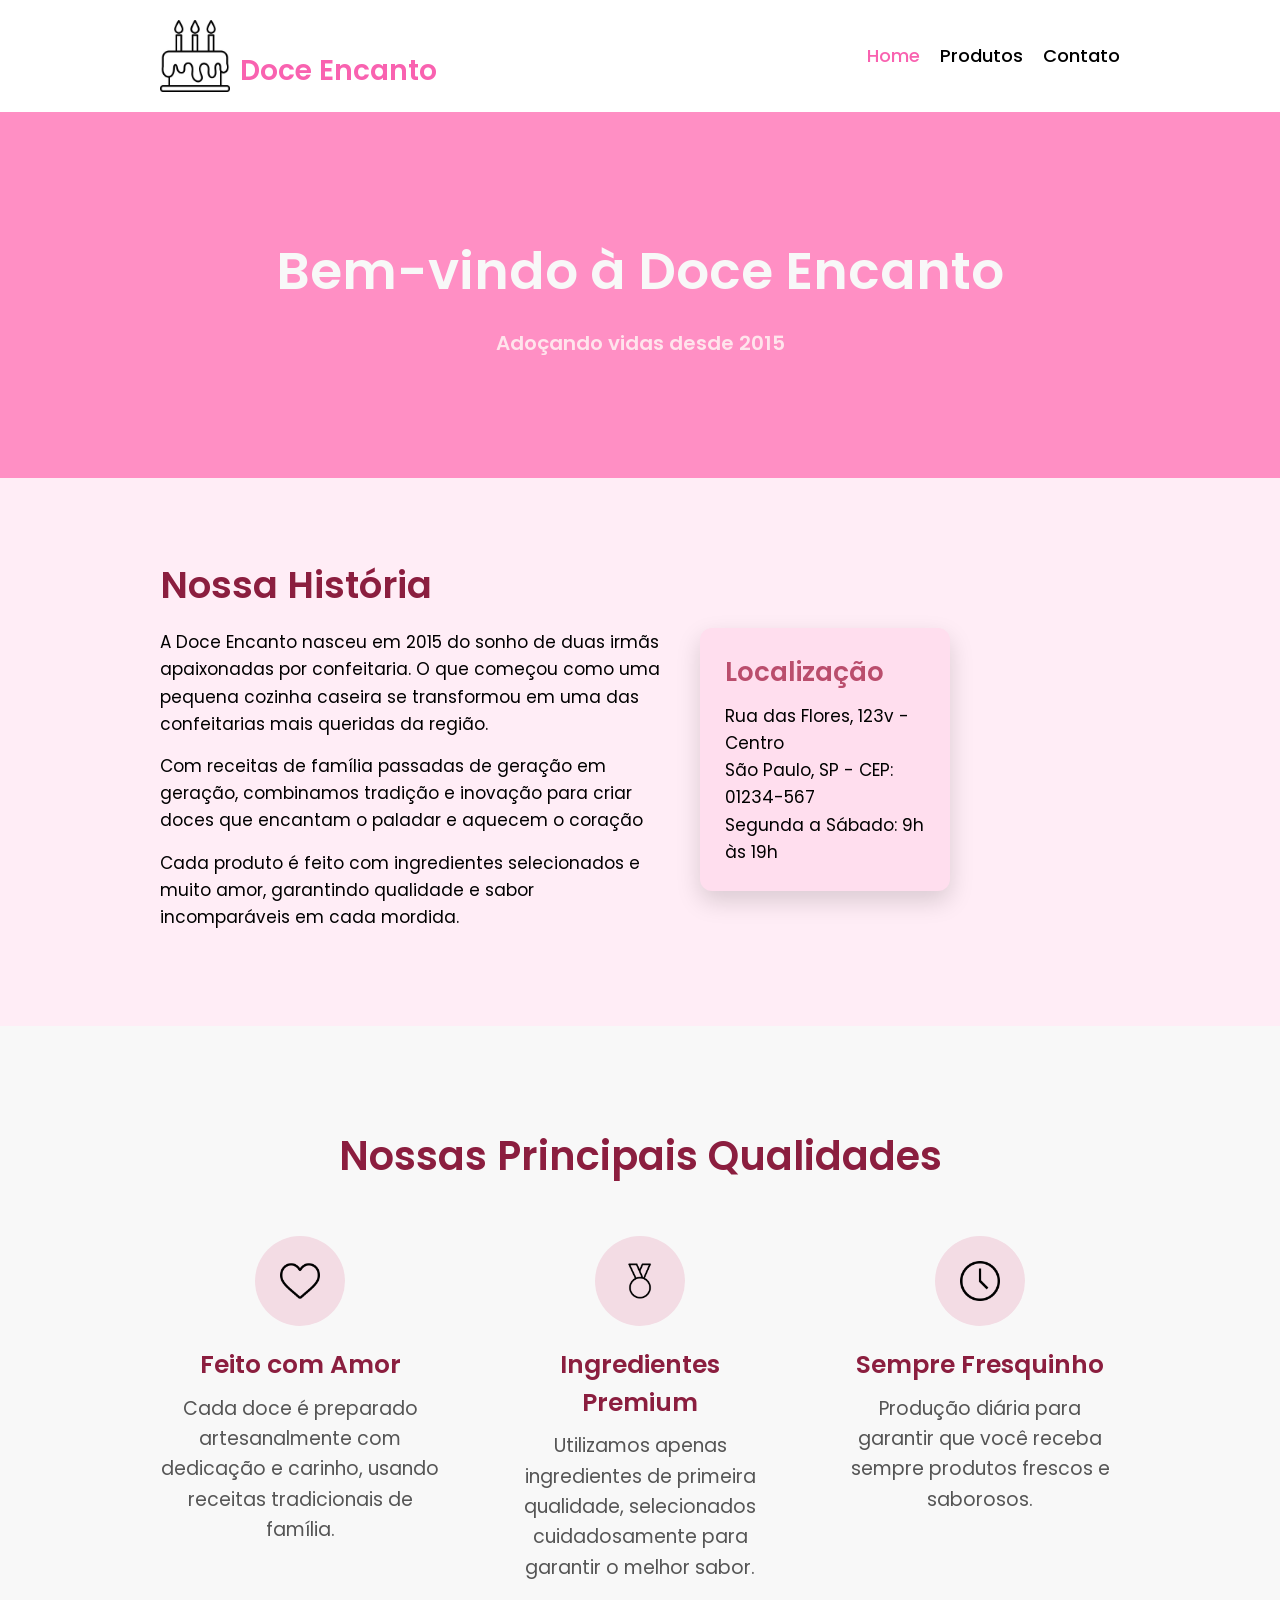
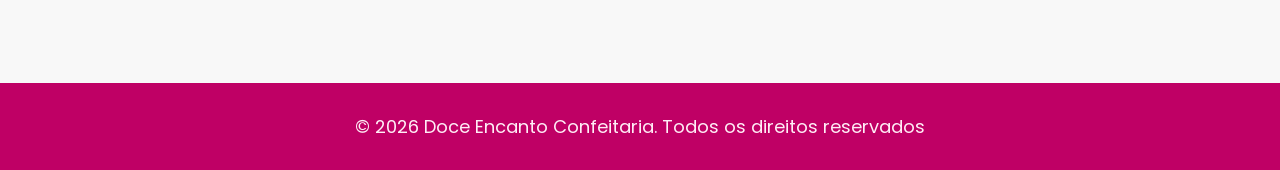
<file: index.html>
<!DOCTYPE html>
<html lang="pt-br">
	<head>
		<meta charset="UTF-8">
		<meta name="viewport" content="width=device-width, initial-scale=1.0">
		<title>Doce Encanto</title>
		<link rel="stylesheet" href="reset.css">
        <link rel="stylesheet" href="confeitaria-style.css">
		<link href="https://fonts.googleapis.com/css2?family=Poppins:wght@300;400;500;600;700&display=swap" rel="stylesheet">
	</head>		
	<body>
		<header>
            <div class="caixa">
                <div class="logo-area">
                    <img src="imagens/logo.png" alt="Logo da Doce Encanto">
                    <p class="id">Doce Encanto</p>
                </div>

                <nav>
                    <ul class="navegacao">
                        <li><a href="index.html" class="ativo">Home</a></li>
                        <li><a href="confeitaria-produtos.html">Produtos</a></li>
                        <li><a href="confeitaria-contato.html">Contato</a></li>
                    </ul>
                </nav>
            </div>
        </header>

		<main>
			<section class="hero">
				<h1>Bem-vindo à Doce Encanto</h1>
                <p> Adoçando vidas desde 2015</p>
            </section>

            <section class="sobre">

                <div class="texto-sobre">
                    <div class="historia">
                        <h2>Nossa História</h2> 

                        <p>
                            A Doce Encanto nasceu em 2015 do sonho de duas irmãs apaixonadas 
                            por confeitaria. O que começou como uma pequena cozinha caseira 
                            se transformou em uma das confeitarias mais queridas da região.
                        </p>

                        <p>
                            Com receitas de família passadas de geração em geração, 
                            combinamos tradição e inovação para criar doces que encantam 
                            o paladar e aquecem o coração
                        </p>                

                        <p>
                            Cada produto é feito com ingredientes selecionados e muito amor, 
                            garantindo qualidade e sabor incomparáveis em cada mordida.
                        </p>
                        
                    </div>

                    <div class="localizacao">
                        <h3>Localização</h3>

                        <p>Rua das Flores, 123v - Centro</p>

                        <p>São Paulo, SP - CEP: 01234-567</p>

                        <p>Segunda a Sábado: 9h às 19h</p>
                    </div>
                </div>
            </section>

            <section class="qualidades">

                <h2>Nossas Principais Qualidades</h2>

                <div class="cards">

                    <div class="card">
                        <div class="icon">
                            <img src="imagens/coracao.png" alt="Feito com amor">
                        </div>
                        <h3>Feito com Amor</h3>
                        <p>
                            Cada doce é preparado artesanalmente com dedicação e carinho,
                            usando receitas tradicionais de família.
                        </p>
                    </div>

                    <div class="card">
                        <div class="icon">
                            <img src="imagens/medalha.png" alt="Ingredientes premium">
                        </div>
                        <h3>Ingredientes Premium</h3>
                        <p>
                            Utilizamos apenas ingredientes de primeira qualidade,
                            selecionados cuidadosamente para garantir o melhor sabor.
                        </p>
                    </div>

                    <div class="card">
                        <div class="icon">
                            <img src="imagens/relogio.png" alt="Sempre fresquinho">
                        </div>
                        <h3>Sempre Fresquinho</h3>
                        <p>
                            Produção diária para garantir que você receba sempre
                            produtos frescos e saborosos.
                        </p>
                    </div>

                </div>
            </section>

		</main>
		<footer>
            <p class="copyright">&copy; 2026 Doce Encanto Confeitaria. Todos os direitos reservados</p>
        </footer>

	</body>
</html>
</file>
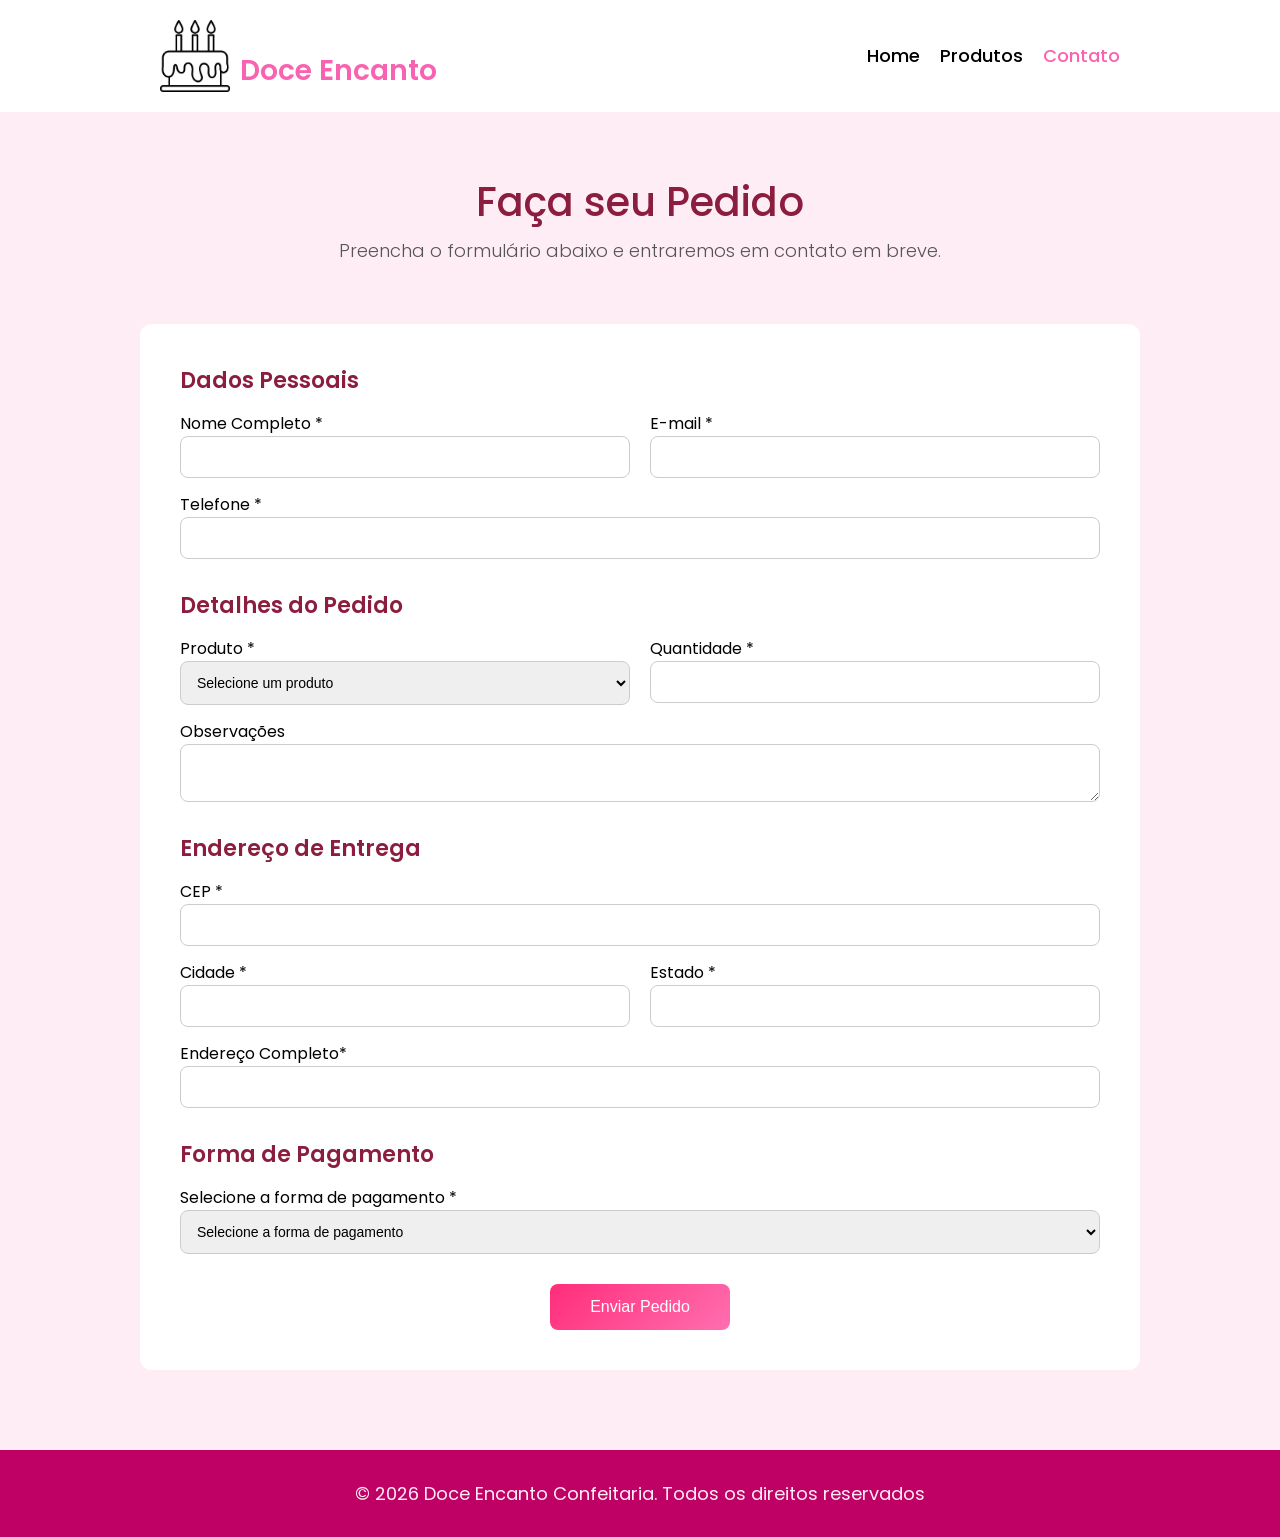
<file: confeitaria-contato.html>
<!DOCTYPE html>
<html lang="pt-br">
	<head>
		<meta charset="UTF-8">
		<meta name="viewport" content="width=device-width, initial-scale=1.0">
		<title>Doce Encanto</title>
		<link rel="stylesheet" href="reset.css">
        <link rel="stylesheet" href="confeitaria-style.css">
		<link href="https://fonts.googleapis.com/css2?family=Poppins:wght@300;400;500;600;700&display=swap" rel="stylesheet">
	</head>		
	<body class="pagina-contato">
		<header>
            <div class="caixa">
                <div class="logo-area">
                    <img src="imagens/logo.png" alt="Logo da Doce Encanto">
                    <p class="id">Doce Encanto</p>
                </div>

                <nav>
                    <ul class="navegacao">
                        <li><a href="index.html">Home</a></li>
                        <li><a href="confeitaria-produtos.html">Produtos</a></li>
                        <li><a href="confeitaria-contato.html" class="ativo">Contato</a></li>
                    </ul>
                </nav>
            </div>
        </header>

        <main>
            <section class="titulo-contato">
                <h1>Faça seu Pedido</h1>
                <p>Preencha o formulário abaixo e entraremos em contato em breve.</p>
            </section>

            <section class="container-contato">
                <div class="formulario-contato">
                    <form>
                        <div class="dados-pessoais">
                            <h3>Dados Pessoais</h3>

                            <div class="linha">
                                <div class="campo">
                                    <label>Nome Completo *</label>
                                    <input type="text" id="nome" name="nome" required>
                                </div>

                                <div class="campo">
                                    <label>E-mail *</label>
                                    <input type="email" id="email" name="email" required>
                                </div>
                            </div>

                            <div class="campo">
                                <label>Telefone *</label>
                                <input type="tel" id="telefone" name="telefone" required>
                            </div>
                        </div>

                        <div class="detalhes-pedido">
                            <h3>Detalhes do Pedido</h3>

                            <div class="linha">
                                <div class="campo">
                                    <label>Produto *</label>
                                
                                    <select id="produto" name="produto" required>
                                        <option value="" disabled selected>Selecione um produto</option>

                                        <optgroup label="Bolos">
                                            <option>Bolo de Chocolate - R$65,00</option>
                                            <option>Bolo de Morango - R$70,00</option>
                                            <option>Bolo Red Velvet - R$75,00</option>
                                        </optgroup>

                                        <optgroup label="Cookies">
                                            <option>Cookie de Baunilha - R$12,00</option>
                                            <option>Cookie de Chocolate - R$15,00</option>
                                            <option>Cookie Red Velvet - R$18,00</option>
                                        </optgroup>

                                        <optgroup label="Sonhos">
                                            <option>Sonho de Creme - R$13,00</option>
                                            <option>Sonho de Doce de Leite - R$14,00</option>
                                            <option>Sonho de Chocolate - R$15,00</option>
                                        </optgroup>

                                    </select>
                                </div>
                                
                                <div class="campo">
                                    <label>Quantidade *</label>
                                    <input type="number" id="quantidade" name="quantidade" min="1" required>                                </div>
                            </div>

                            <div class="campo">
                                <label for="observacoes">Observações</label>
                                <textarea id="observacoes" name="observacoes"></textarea>
                            </div>


                        </div>

                        <div class="endereco-entrega">
                            <h3>Endereço de Entrega</h3>

                            <div class="campo">
                                <label>CEP *</label>
                                <input type="text" id="cep" name="cep" required>
                            </div>

                            <div class="linha">
                                <div class="campo">
                                    <label>Cidade *</label>
                                    <input type="text" id="cidade" name="cidade" required>
                                </div>

                                <div class="campo">
                                    <label>Estado *</label>
                                    <input type="text" id="estado" name="estado" required>
                                </div>
                            </div>

                            <div class="campo">
                                <label>Endereço Completo*</label>
                                <input type="text" id="endereco" name="endereco" required>
                            </div>
                        </div>

                        <div class="forma-pagamento">
                            <h3> Forma de Pagamento</h3>

                            <div class="campo">
                                <label>Selecione a forma de pagamento *</label>

                                <select id="pagamento" name="pagamento" required>
                                    <option value="" disabled selected>Selecione a forma de pagamento</option>

                                    <optgroup label="Pagar Agora">
                                        <option>Pix</option>
                                        <option>Cartão de Débito</option>
                                        <option>Cartão de Crédito</option>
                                    </optgroup>

                                    <optgroup label="Pagar na Entrega">
                                        <option>Dinheiro</option>
                                        <option>Cartão de Débito</option>
                                        <option>Cartão de Crédito</option>
                                    </optgroup>
                                </select>
                            </div>
                        </div>

                        <div class="botao-enviar">
                            <button type="submit">Enviar Pedido</button>
                        </div>
                    </form>
                </div>

            </section>

        </main>

		<footer>
            <p class="copyright">&copy; 2026 Doce Encanto Confeitaria. Todos os direitos reservados</p>
        </footer>

	</body>
</html>
</file>
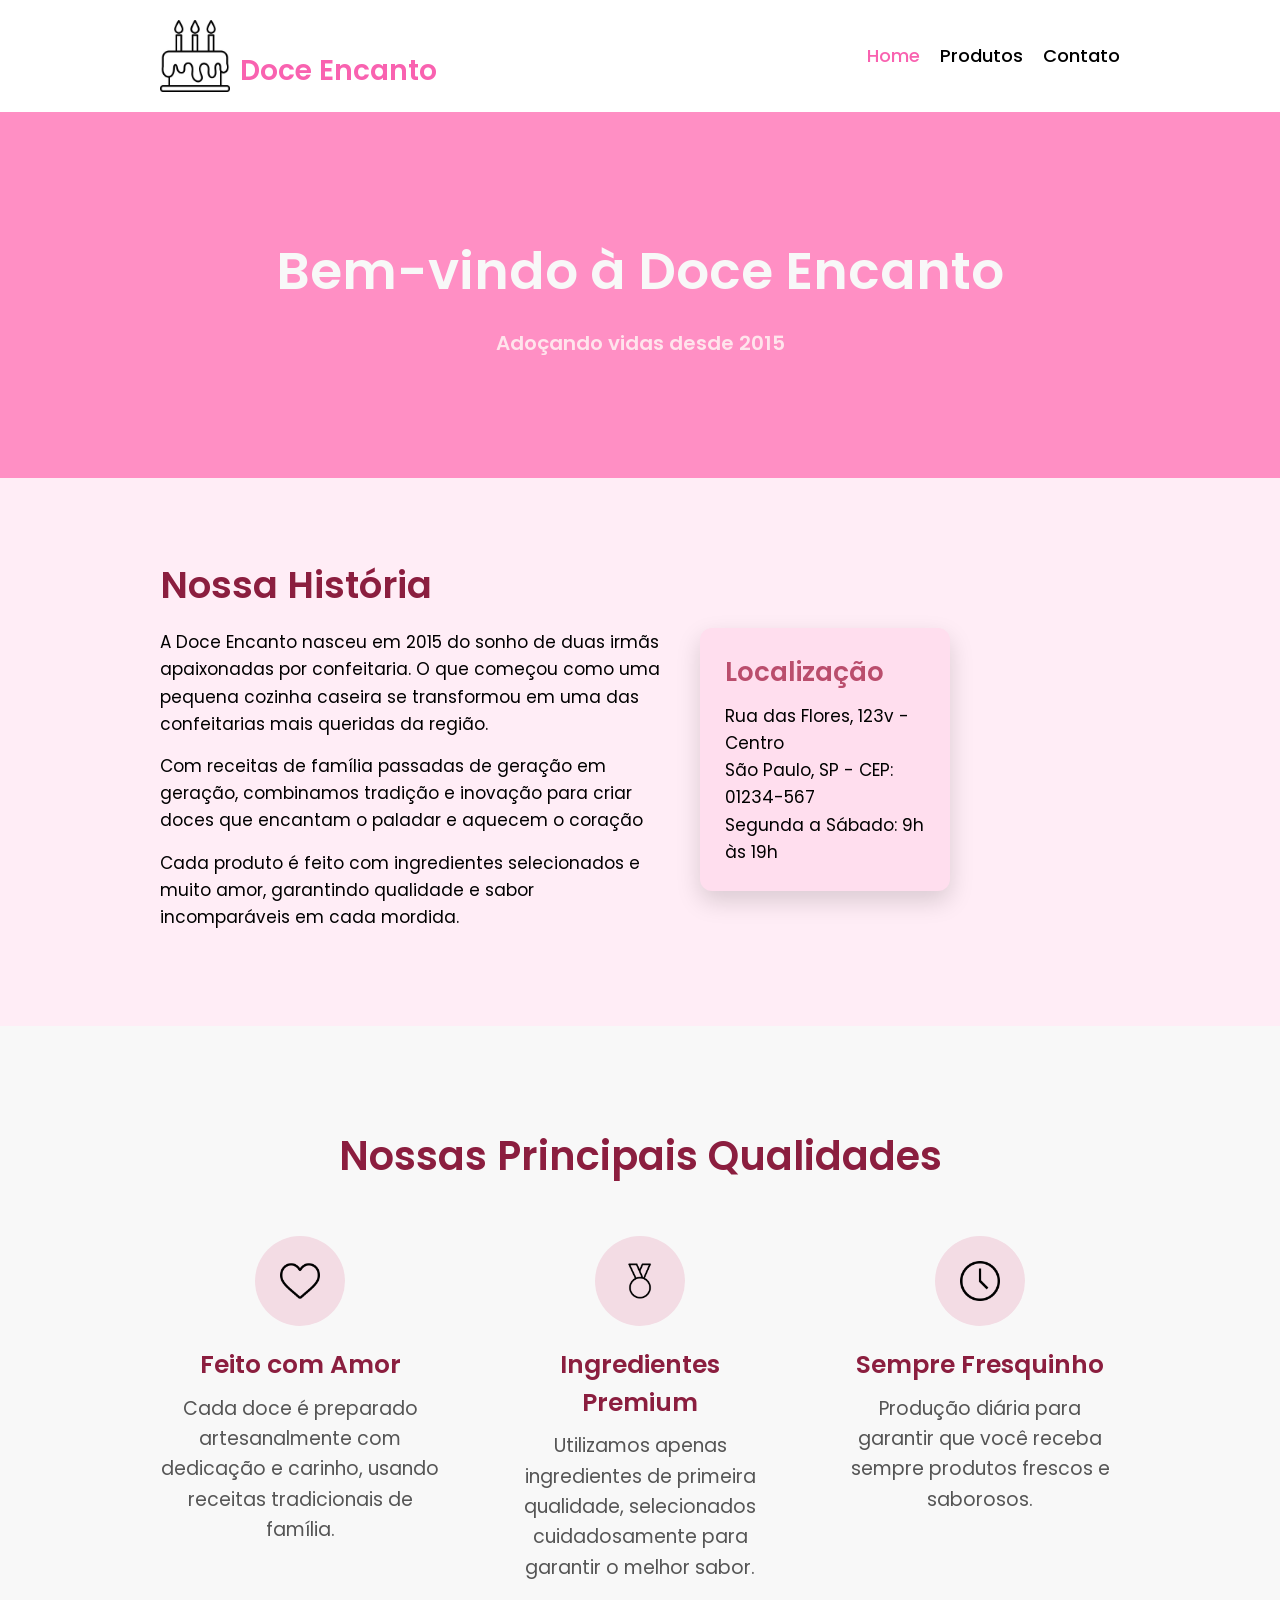
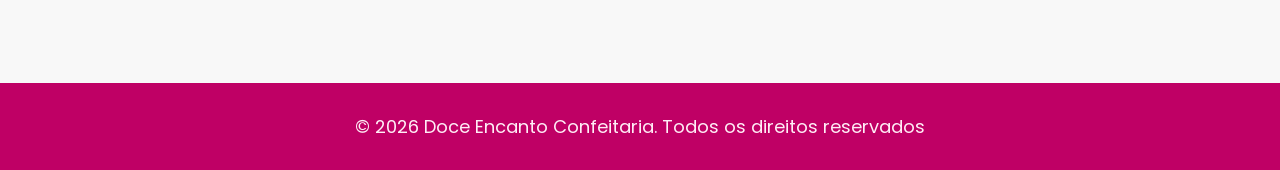
<file: confeitaria-home.html>
<!DOCTYPE html>
<html lang="pt-br">
	<head>
		<meta charset="UTF-8">
		<meta name="viewport" content="width=device-width">
		<title>Doce Encanto</title>
		<link rel="stylesheet" href="reset.css">
        <link rel="stylesheet" href="confeitaria-style.css">
		<link href="https://fonts.googleapis.com/css2?family=Poppins:wght@300;400;500;600;700&display=swap" rel="stylesheet">
	</head>		
	<body>
		<header>
            <div class="caixa">
                <div class="logo-area">
                    <img src="imagens/logo.png" alt="Logo da Doce Encanto">
                    <p class="id">Doce Encanto</p>
                </div>

                <nav>
                    <ul class="navegacao">
                        <li><a href="index.html" class="ativo">Home</a></li>
                        <li><a href="confeitaria-produtos.html">Produtos</a></li>
                        <li><a href="confeitaria-contato.html">Contato</a></li>
                    </ul>
                </nav>
            </div>
        </header>

		<main>
			<section class="hero">
				<h1>Bem-vindo à Doce Encanto</h1>
                <p> Adoçando vidas desde 2015</p>
            </section>

            <section class="sobre">

                <div class="texto-sobre">
                    <div class="historia">
                        <h2>Nossa História</h2> 

                        <p>
                            A Doce Encanto nasceu em 2015 do sonho de duas irmãs apaixonadas 
                            por confeitaria. O que começou como uma pequena cozinha caseira 
                            se transformou em uma das confeitarias mais queridas da região.
                        </p>

                        <p>
                            Com receitas de família passadas de geração em geração, 
                            combinamos tradição e inovação para criar doces que encantam 
                            o paladar e aquecem o coração
                        </p>                

                        <p>
                            Cada produto é feito com ingredientes selecionados e muito amor, 
                            garantindo qualidade e sabor incomparáveis em cada mordida.
                        </p>
                        
                    </div>

                    <div class="localizacao">
                        <h3>Localização</h3>

                        <p>Rua das Flores, 123v - Centro</p>

                        <p>São Paulo, SP - CEP: 01234-567</p>

                        <p>Segunda a Sábado: 9h às 19h</p>
                    </div>
                </div>
            </section>

            <section class="qualidades">

                <h2>Nossas Principais Qualidades</h2>

                <div class="cards">

                    <div class="card">
                        <div class="icon">
                            <img src="imagens/coracao.png" alt="Feito com amor">
                        </div>
                        <h3>Feito com Amor</h3>
                        <p>
                            Cada doce é preparado artesanalmente com dedicação e carinho,
                            usando receitas tradicionais de família.
                        </p>
                    </div>

                    <div class="card">
                        <div class="icon">
                            <img src="imagens/medalha.png" alt="Ingredientes premium">
                        </div>
                        <h3>Ingredientes Premium</h3>
                        <p>
                            Utilizamos apenas ingredientes de primeira qualidade,
                            selecionados cuidadosamente para garantir o melhor sabor.
                        </p>
                    </div>

                    <div class="card">
                        <div class="icon">
                            <img src="imagens/relogio.png" alt="Sempre fresquinho">
                        </div>
                        <h3>Sempre Fresquinho</h3>
                        <p>
                            Produção diária para garantir que você receba sempre
                            produtos frescos e saborosos.
                        </p>
                    </div>

                </div>
            </section>

		</main>
		<footer>
            <p class="copyright">&copy; 2026 Doce Encanto Confeitaria. Todos os direitos reservados</p>
        </footer>

	</body>
</html>
</file>
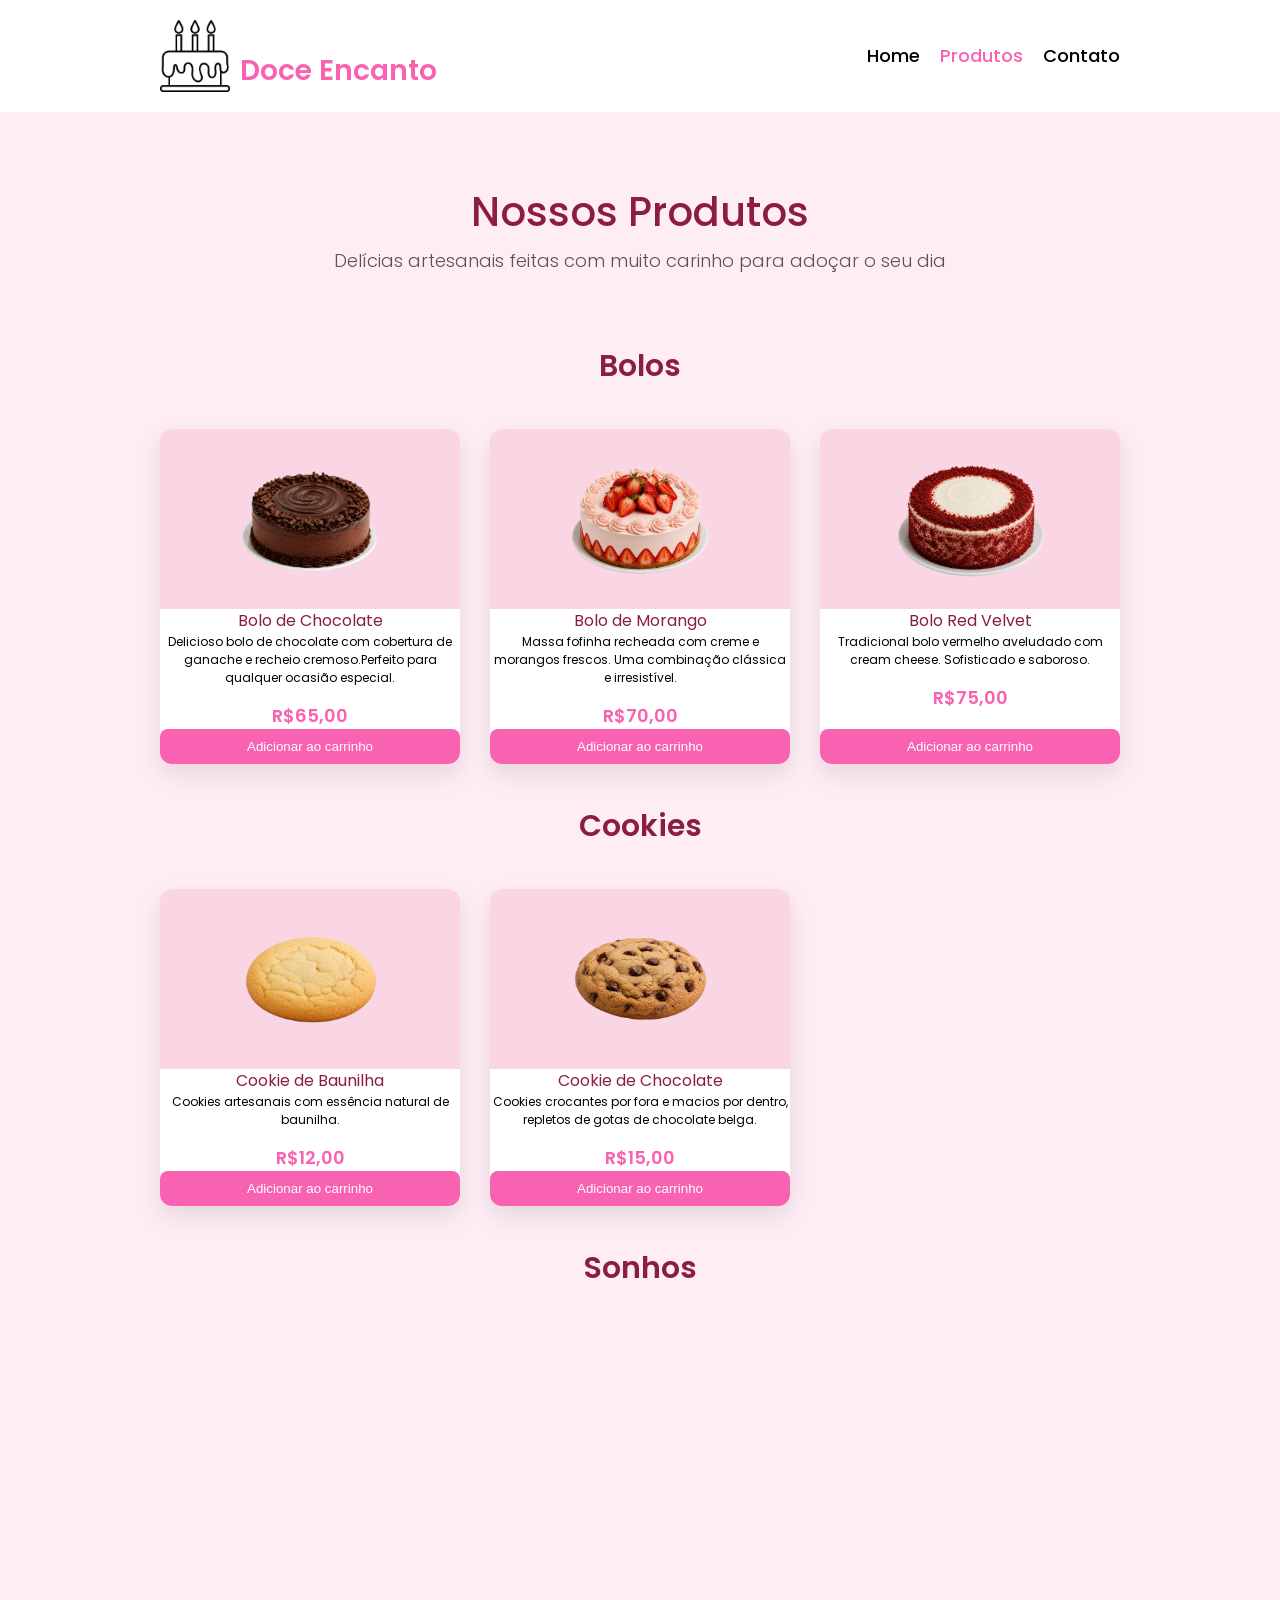
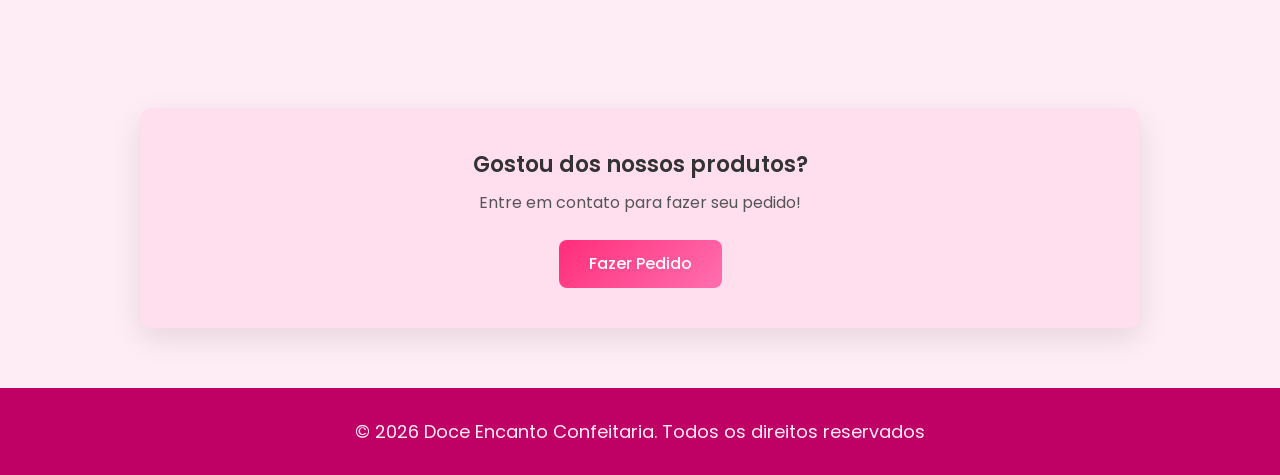
<file: confeitaria-produtos.html>
<!DOCTYPE html>
<html lang="pt-br">
	<head>
		<meta charset="UTF-8">
		<meta name="viewport" content="width=device-width, initial-scale=1.0">
		<title>Doce Encanto</title>
		<link rel="stylesheet" href="reset.css">
        <link rel="stylesheet" href="confeitaria-style.css">
		<link href="https://fonts.googleapis.com/css2?family=Poppins:wght@300;400;500;600;700&display=swap" rel="stylesheet">
	</head>		
	<body class="pagina-produtos">
		<header>
            <div class="caixa">
                <div class="logo-area">
                    <img src="imagens/logo.png" alt="Logo da Doce Encanto">
                    <p class="id">Doce Encanto</p>
                </div>

                <nav>
                    <ul class="navegacao">
                        <li><a href="index.html">Home</a></li>
                        <li><a href="confeitaria-produtos.html" class="ativo">Produtos</a></li>
                        <li><a href="confeitaria-contato.html">Contato</a></li>
                    </ul>
                </nav>
            </div>
        </header>

        <main>
            <section class="titulo-pagina">
                <h1>Nossos Produtos</h1>
                <p>
                    Delícias artesanais feitas com muito carinho para adoçar o seu dia
                </p>
            </section>
            
            <section class="categoria">
                <h2>Bolos</h2>

                <ul class="lista-produtos">

                    <li class="produto">

                        <div class="produto-topo">
                            <img src="imagens/bolo-chocolate.png" 
                            alt="Bolo de Chcolate com cobertura de ganache">
                        </div>

                        <div class="produto-info">
                            <h3>Bolo de Chocolate</h3>

                            <p>
                                Delicioso bolo de chocolate com cobertura de ganache e 
                                recheio cremoso.Perfeito para qualquer ocasião especial.
                            </p>

                            <span class="preco">R$65,00</span>

                            <button class="botao-carrinho">Adicionar ao carrinho</button>
                        </div>
                    </li>

                    <li class="produto">

                        <div class="produto-topo">
                            <img src="imagens/bolo-morango.png" alt="Bolo de Morango">
                        </div>

                        <div class="produto-info">
                            <h3>Bolo de Morango</h3>

                            <p>
                                Massa fofinha recheada com creme e morangos frescos. 
                                Uma combinação clássica e irresistível.
                            </p>

                            <span class="preco">R$70,00</span>

                            <button class="botao-carrinho">Adicionar ao carrinho</button>
                        </div>
                    </li>

                    <li class="produto">

                        <div class="produto-topo">
                            <img src="imagens/bolo-redvelvet.png" alt="Bolo Red Velvet">
                        </div>

                        <div class="produto-info">
                            <h3>Bolo Red Velvet</h3>

                            <p>
                                Tradicional bolo vermelho aveludado com cream cheese. 
                                Sofisticado e saboroso.
                            </p>

                            <span class="preco">R$75,00</span>

                            <button class="botao-carrinho">Adicionar ao carrinho</button>
                        </div>
                    </li>
                    
                </ul>
            </section>

            <section class="categoria">
                <h2>Cookies</h2>

                <ul class="lista-produtos">
                    
                    <li class="produto">

                        <div class="produto-topo">
                            <img src="imagens/cookie-baunilha.png" alt="Cookie de Baunilha">
                        </div>

                        <div class="produto-info">
                            <h3>Cookie de Baunilha</h3>

                            <p>
                                Cookies artesanais com essência natural de baunilha.
                            </p>

                            <span class="preco">R$12,00</span>

                            <button class="botao-carrinho">Adicionar ao carrinho</button>
                        </div>
                    </li>

                     <li class="produto">

                        <div class="produto-topo">
                            <img src="imagens/cookie-chocolate.png" alt="Cookie de Chocolate">
                        </div>

                        <div class="produto-info">
                            <h3>Cookie de Chocolate</h3>

                            <p>
                                Cookies crocantes por fora e macios por dentro, 
                                repletos de gotas de chocolate belga.
                            </p>

                            <span class="preco">R$15,00</span>

                            <button class="botao-carrinho">Adicionar ao carrinho</button>
                        </div>
                    </li>

                    <li class="produto">

                        <div class="produto-topo">
                            <img src="imagens/cookie-redvelvet.png" alt="Cookie Red Velvet">
                        </div>

                        <div class="produto-info">
                            <h3>Cookie Red Velvet</h3>

                            <p>
                                Cookies com massa red velvet e pedaços de chocolate branco. 
                                Simplesmente divino!
                            </p>

                            <span class="preco">R$18,00</span>

                            <button class="botao-carrinho">Adicionar ao carrinho</button>
                        </div>
                    </li>
                </ul>
            </section>

            <section class="categoria">
                <h2>Sonhos</h2>

                <ul class="lista-produtos">

                    <li class="produto">

                        <div class="produto-topo">
                            <img src="imagens/sonho-creme.png" alt="Sonho de Creme">
                        </div>

                        <div class="produto-info">
                            <h3>Sonho de Creme</h3>

                            <p>
                                Clássico sonho recheado com creme de confeiteiro 
                                e coberto com açúcar refinado.
                            </p>

                            <span class="preco">R$13,00</span>

                            <button class="botao-carrinho">Adicionar ao carrinho</button>
                        </div>
                    </li>

                    <li class="produto">

                        <div class="produto-topo">
                            <img src="imagens/sonho-doceleite.png" alt="Sonho de Doce de Leite">
                        </div>

                        <div class="produto-info">
                            <h3>Sonho de Doce de Leite</h3>

                            <p>
                                Massa macia e aerada recheada com doce de leite cremoso 
                                e polvilhada com açúcar.
                            </p>

                            <span class="preco">R$14,00</span>

                            <button class="botao-carrinho">Adicionar ao carrinho</button>
                        </div>
                    </li>

                    <li class="produto">

                        <div class="produto-topo">
                            <img src="imagens/sonho-chocolate.png" alt="Sonho de Chcolate">
                        </div>

                        <div class="produto-info">
                            <h3>Sonho de Chocolate</h3>

                            <p>
                                Massa fofinha recheada com creme de chocolate belga. 
                                Pura indulgência!
                            </p>

                            <span class="preco">R$15,00</span>

                            <button class="botao-carrinho">Adicionar ao carrinho</button>
                        </div>
                    </li>
                </ul>
            </section>

            <section class="contato">
                <h2>Gostou dos nossos produtos?</h2>

                <p>
                    Entre em contato para fazer seu pedido!
                </p>

                <a href="confeitaria-contato.html" class="botao-contato">
                    Fazer Pedido
                </a>
            </section>
        </main>

		<footer>
            <p class="copyright">&copy; 2026 Doce Encanto Confeitaria. Todos os direitos reservados</p>
        </footer>

        <div id="mensagem" class="mensagem">
            Produto adicionado ao carrinho!
        </div>

        <script src="script.js"></script>
	</body>
</html>
</file>
<file: confeitaria-style.css>
* {
    box-sizing: border-box;
}

html, body {
    height: 100%;
}

body {
    margin: 0;
    font-family: 'Poppins', sans-serif;
    line-height: 1.5;
    display: flex;
    flex-direction: column;
    overflow-x: hidden;
}

img {
    max-width: 100%;
    height: auto;
    display: block;
}

main {
    flex: 1;
}

h1, h2, h3 {
    font-weight: 600;
}

p {
    font-weight: 400;
}

.caixa {
    display: flex;
    justify-content: space-between;
    align-items: center;
    max-width: 1000px;
    margin: 0 auto;
    padding: 20px;
}

.logo-area {
    display: flex;
    align-items: flex-end;
    gap: 10px;
}

.logo-area img {
    width: 70px;
}

.id {
    font-size: 28px;
    font-weight: 600;
    color: #F962B0;
}

.navegacao {
    display: flex;
    gap: 20px;
    list-style: none;
}

.navegacao a {
    text-decoration: none;
    color: #000000;
    font-weight: 500;
    font-size: 18px;
    transition: 0.3s;
}

.navegacao a:hover {
    color: #F962B0;
}

.navegacao a.ativo {
    color: #F962B0;
    font-weight: 500;
}

.hero {
    background: #FF8FC4;
    padding: 120px 20px;
    text-align: center;
}

.hero h1 {
    font-size: 52px;
    font-weight: 600;
    color: #F8F8F8;
    margin-bottom: 18px;
}

.hero p {
    font-size: 20px;
    font-weight: 550;
    color: #FFE4EC;
}

.sobre {
    background: #FFEDF6;
}

.texto-sobre {
    display: flex;
    gap: 40px;
    max-width: 1000px;
    margin: 0 auto;
    padding: 80px 20px;
    align-items: flex-start;
}

.historia {
    max-width: 500px;
    width: 100%;
}

.localizacao {
    max-width: 250px;
    width: 100%;
    background: #FFDEEE;
    padding: 25px;
    border-radius: 12px;
    margin-top: 70px;
    box-shadow: 0 10px 25px rgba(0,0,0,0.15);
}

.historia h2 {
    font-size: 37px;
    color: #8b1e3f;
    margin-bottom: 16px;
}

.localizacao h3 {
    font-size: 26px;
    color: #BA4E6D;
    margin-bottom: 11px;
}


.historia p {
    line-height: 1.6;
    margin-bottom: 15px;
    font-size: 17px;    
}

.localizacao p {
    line-height: 1.6;
    font-size: 17px;
}

.qualidades {
  text-align: center;
  padding: 100px 20px;
  background: #f8f8f8;
}

.qualidades h2 {
  font-size: 40px;
  color: #8b1e3f;
  margin-bottom: 50px;
}

.cards {
  display: flex;
  justify-content: center;
  gap: 60px;
  flex-wrap: wrap;
}

.card {
  max-width: 280px;
  text-align: center;
}

.icon {
  width: 90px;
  height: 90px;
  background: #f3dce4;
  border-radius: 50%;
  display: flex;
  align-items: center;
  justify-content: center;
  margin: 0 auto 20px;
}

.icon img {
  width: 40px;
}

.card h3 {
  color: #8b1e3f;
  margin-bottom: 10px;
  font-size: 25px;
}

.card p {
  color: #555;
  line-height: 1.6;
  font-size: 19px;
}

footer {
    background: #BF0065;
    text-align: center;
    padding: 30px;
}

.copyright {
    font-size: 18px;
    color: #FFEDF6;
}

.pagina-produtos main {
    background: #FFEDF6;
}

.titulo-pagina {
    text-align: center;
    padding: 70px 20px;
}

.titulo-pagina h1 {
    font-size: 40px;
    font-weight: 500;
    color: #8B1E3F;
    margin-bottom: 5px;
}

.titulo-pagina p {
    font-size: 18px;
    font-weight: 300;
    color:#555555;
}


.categoria {
    text-align: center;
}

.categoria h2 {
    font-size: 30px;
    color: #8B1E3F;
}

.lista-produtos {
    display: grid;
    grid-template-columns: repeat(3, 1fr);
    gap: 30px;
    max-width: 1000px;
    margin: 40px auto;
    padding: 0 20px;
    align-items: stretch;
}

.produto {
    background: #FFFFFF;
    border-radius: 12px;
    box-shadow: 0 10px 25px rgba(0, 0, 0, 0.1);
    overflow: hidden;
    display: flex;
    flex-direction: column;
    opacity: 0;
    transform: translateY(40px) scale(0.95);
    transition: all 0.6s ease;
    height: 100%;
}

.produto.ativo {
    opacity: 1;
    transform: translateY(0) scale(1);
}

.produto-topo {
    height: 180px;
    display: flex;
    align-items: center;
    justify-content: center;
    background: #FAD6E5;
}

.produto-topo img {
    max-width: 100%;
    max-height: 140px;
}

.produto-info {
    flex: 1;
    display: flex;
    flex-direction: column;
}

.produto-info h3 {
    font-size: 16px;
    font-weight: 400;
    color:#8B1E3F;
}

.produto-info p {
    font-size: 12px;
    margin-bottom: 5px;
}

.preco {
    display: block;
    margin-top: 10px;
    font-size: 18px;
    font-weight: 600;
    color: #F962B0;
}

.botao-carrinho {
    margin-top: 10px;
    padding: 10px;
    width: 100%;
    border: none;
    border-radius: 8px;
    background: #F962B0;
    color: white;
    cursor: pointer;
    transition: 0.3s;
    margin-top: auto;
}

.botao-carrinho:hover {
    background: #ff2d7a;
}

.botao-carrinho:active {
    transform: scale(0.95);
}

.mensagem {
    position: fixed;
    bottom: 20px;
    right: 20px;
    background: #F962B0;
    color: white;
    padding: 12px 20px;
    border-radius: 8px;
    opacity: 0;
    transform: translateY(20px);
    transition: all 0.4s ease;
}

.mensagem.mostrar {
    opacity: 1;
    transform: translateY(0);
}

.contato {
    max-width: 1000px;
    margin: 60px auto;
    padding: 40px 20px;
    background: #FFDEEE;
    border-radius: 12px;
    text-align: center;
    box-shadow: 0 10px 30px rgba(0,0,0,0.1);
}

.contato h2 {
    font-size: 22px;
    color: #333;
    margin-bottom: 10px;
}

.contato p {
    font-size: 16px;
    color: #555;
    margin-bottom: 25px;
}

.botao-contato {
    display: inline-block;
    padding: 12px 30px;
    background: linear-gradient(135deg, #ff2d7a, #ff6fb0); /* degradê */
    color: #fff;
    text-decoration: none;
    border-radius: 8px;
    font-weight: 500;
    transition: 0.3s;
}

.botao-contato:hover {
    transform: translateY(-2px);
    box-shadow: 0 8px 20px rgba(255, 45, 122, 0.3);
}

.titulo-contato {
    text-align: center;
    padding: 60px 20px;
}

.titulo-contato h1 {
    font-size: 40px;
    font-weight: 500;
    color: #8B1E3F;
    margin-bottom: 5px;
}

.titulo-contato p {
    font-size: 18px;
    font-weight: 300;
    color: #555555;
}

.pagina-contato main {
    background: #FFEDF6;
}

.formulario-contato {
    max-width: 1000px;
    margin: 0 auto;
    margin-bottom: 80px;
    background: #FFFFFF;
    padding: 40px;
    border-radius: 12px;
}

.dados-pessoais,
.detalhes-pedido,
.endereco-entrega,
.forma-pagamento {
    margin-bottom: 30px;
}

.formulario-contato h3 {
    font-size: 22px;
    color: #8B1E3F;
    margin-bottom: 15px;
}

.campo {
    display: flex;
    flex-direction: column;
    margin-bottom: 15px;
}

.linha {
    display: flex;
    gap: 20px;
}

.linha .campo {
    flex: 1;
}

input,
select,
textarea {
    padding: 12px;
    border: 1px solid #ccc;
    border-radius: 8px;
    font-size: 14px;
}

input:focus,
select:focus,
textarea:focus {
    outline: none;
    border-color: #F962B0;
    box-shadow: 0 0 5px rgba(249, 98, 176, 0.3);
}

.botao-enviar {
    text-align: center;
    margin-top: 20px;
}

.botao-enviar button {
    padding: 14px 40px;
    background: linear-gradient(135deg, #ff2d7a, #ff6fb0);
    color: white;
    border: none;
    border-radius: 8px;
    font-size: 16px;
    cursor: pointer;
    transition: 0.3s;
}

.botao-enviar button:hover {
    transform: translateY(-2px);
    box-shadow: 0 8px 20px rgba(255, 45, 122, 0.3);
}

@media (max-width: 768px) {


    .caixa {
        flex-direction: column;
        text-align: center;
        gap: 15px;
    }

    .navegacao {
        flex-wrap: wrap;
        justify-content: center;
    }

    .navegacao a {
        font-size: 16px;
    }

    .hero {
        padding: 80px 20px;
    }

    .hero h1 {
        font-size: 32px;
    }

    .hero p {
        font-size: 16px;
    }

    .texto-sobre {
        flex-direction: column;
        padding: 50px 20px;
    }

    .localizacao {
        max-width: 100%;
        margin-top: 20px;
        padding: 20px;
    }

    .cards {
        flex-direction: column;
        align-items: center;
        gap: 30px;
    }

    .lista-produtos {
        grid-template-columns: 1fr;
    }

    .formulario-contato {
        padding: 20px;
    }

    .linha {
        flex-direction: column;
        gap: 10px;
    }

    .botao-contato,
    .botao-enviar button {
        width: 100%;
    }

    .titulo-pagina h1,
    .titulo-contato h1 {
        font-size: 28px;
    }
}
</file>
